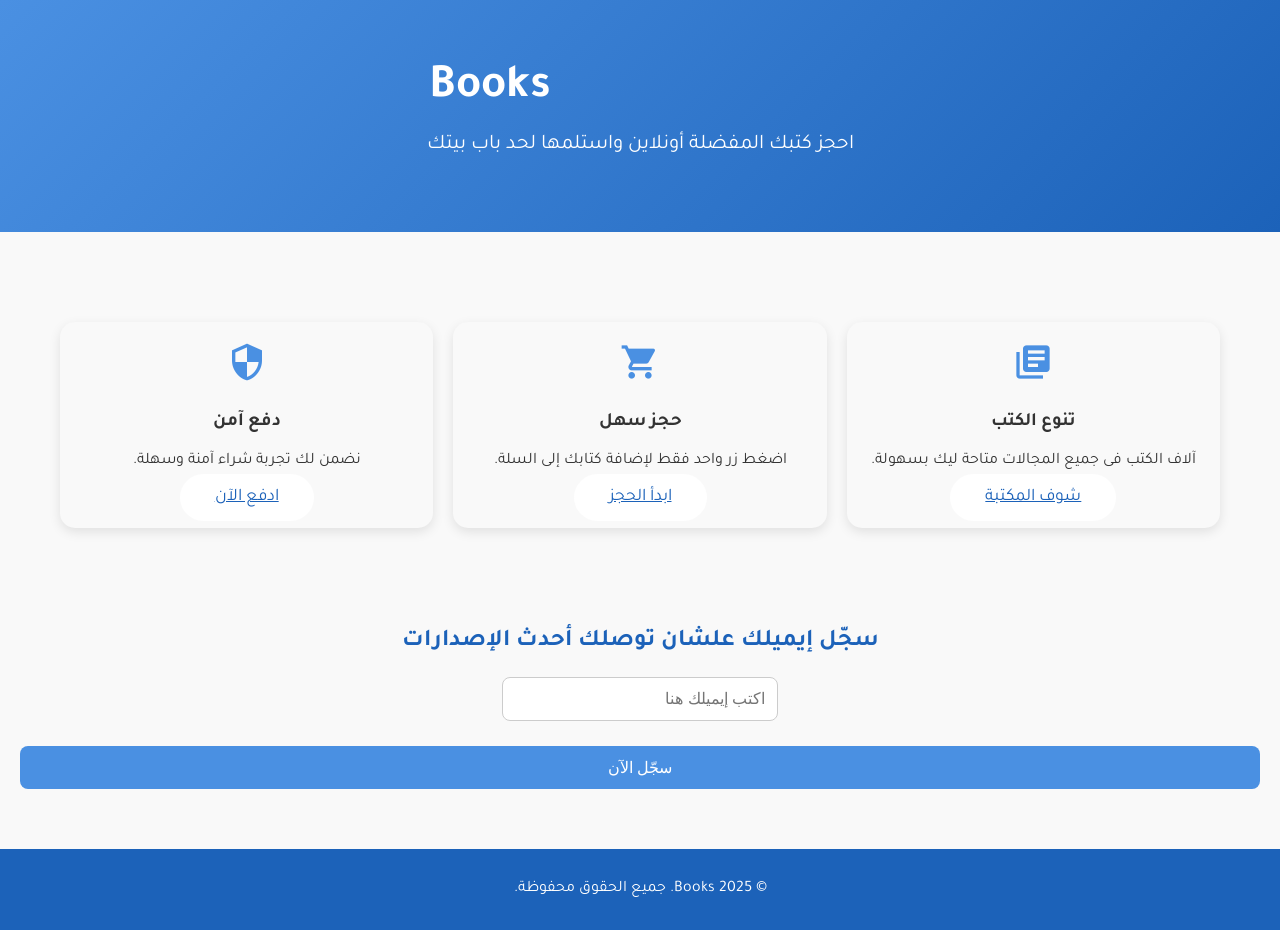
<file: index.html>
<!DOCTYPE html>
<html lang="ar">
<head>
  <meta charset="UTF-8">
  <meta name="viewport" content="width=device-width, initial-scale=1.0">
    <title>Books - احجز كتبك بسهولة</title>
  <link href="https://fonts.googleapis.com/css2?family=Tajawal:wght@400;700&display=swap" rel="stylesheet">
  <link href="https://fonts.googleapis.com/icon?family=Material+Icons" rel="stylesheet">
  <link rel="stylesheet" href="style.css">
</head>
<body>

  <!--<nav>
    


   <button onclick="serlang('en')">English</button>
    <button onclick="serlang('ar')">عربى</button>

  </nav>-->



  <header>
    <h1><span class="material-icons">auto_stories</span> Books </h1>
        <p>احجز كتبك المفضلة أونلاين واستلمها لحد باب بيتك </p>
  </header>


  <section class="features">
    <div>
      <span class="material-icons">library_books</span>
      <h3>تنوع الكتب</h3>
      <p>آلاف الكتب فى جميع المجالات متاحة ليك بسهولة.</p>
       <a href="library.html" class="cta-btn">شوف المكتبة</a>
    </div>

    <div>
      <span class="material-icons">shopping_cart</span>
      <h3>حجز سهل</h3>
      <p>اضغط زر واحد فقط لإضافة كتابك إلى السلة.</p>
       <a href="fast-booking.html" class="cta-btn">ابدأ الحجز</a>

    </div>

    <div>
      <span class="material-icons">security</span>
      <h3>دفع آمن</h3>
      <p>نضمن لك تجربة شراء آمنة وسهلة.</p>
       <a href="payment.html" class="cta-btn">ادفع الآن</a>

    </div>
  </section>

  <section class="subscribe">
  <h2>سجّل إيميلك علشان توصلك أحدث الإصدارات </h2>
  <form>
    <input type="email" placeholder="اكتب إيميلك هنا" required>
    <button type="submit">سجّل الآن</button>

  </form>
  </section>

  <footer>
    <p>© 2025 Books. جميع الحقوق محفوظة.</p>
  </footer>

   <script src="script.js"></script>
   <script src="lang.js"></script>



  
</body>
</html>
</file>
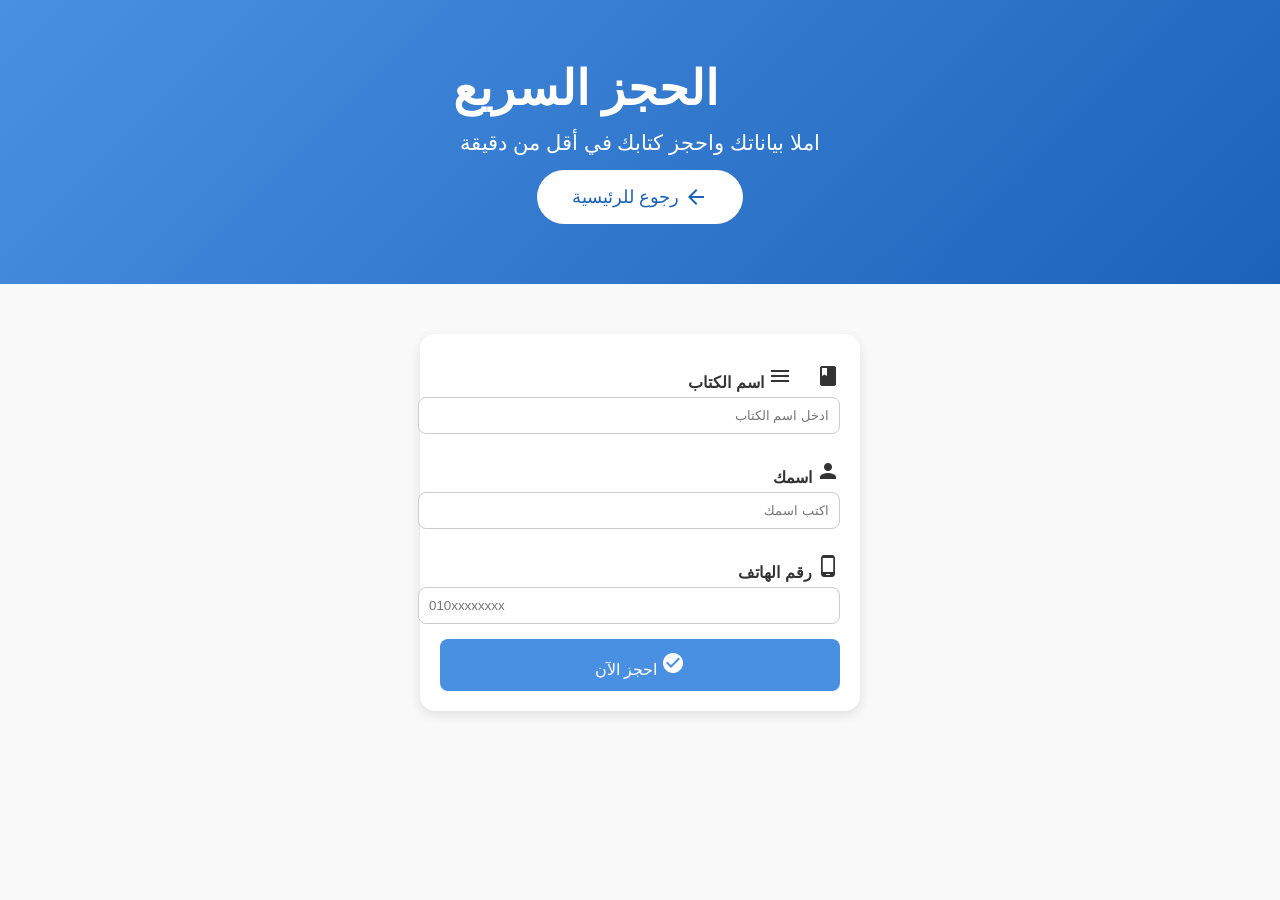
<file: fast-booking.html>
<!DOCTYPE html>
<html lang="ar">
<head>
  <meta charset="UTF-8">
  <meta name="viewport" content="width=device-width, initial-scale=1.0">
  <title>الحجز السريع - Booky</title>
  <link rel="stylesheet" href="style.css">
  <link href="https://fonts.googleapis.com/icon?family=Material+Icons" rel="stylesheet">
</head>
<body>
  <header>
    <!--<div style="text-align:center; margin:10px;">
      <button onclick="setLang('ar')">العربية</button>
      <button onclick="setLang('en')">English</button>
    </div>-->
    <h1><span class="material-icons">bolt</span> الحجز السريع</h1>
    <p>املا بياناتك واحجز كتابك في أقل من دقيقة</p>
    <a href="index.html" class="cta-btn">
      <span class="material-icons">arrow_back</span> رجوع للرئيسية
    </a>
  </header>
  

  <section class="form-section">
    <form>
      <label><span class="material-icons">menu_book</span> اسم الكتاب</label>
      <input type="text" placeholder="ادخل اسم الكتاب" required>

      <label><span class="material-icons">person</span> اسمك</label>
      <input type="text" placeholder="اكتب اسمك" required>

      <label><span class="material-icons">phone_android</span> رقم الهاتف</label>
      <input type="tel" placeholder="010xxxxxxxx" required>

      <button type="submit">
        <span class="material-icons">check_circle</span> احجز الآن
      </button>
    </form>
  </section>
    <script src="script.js"></script>
    <script src="lang.js"></script>


</body>
</html>
</file>
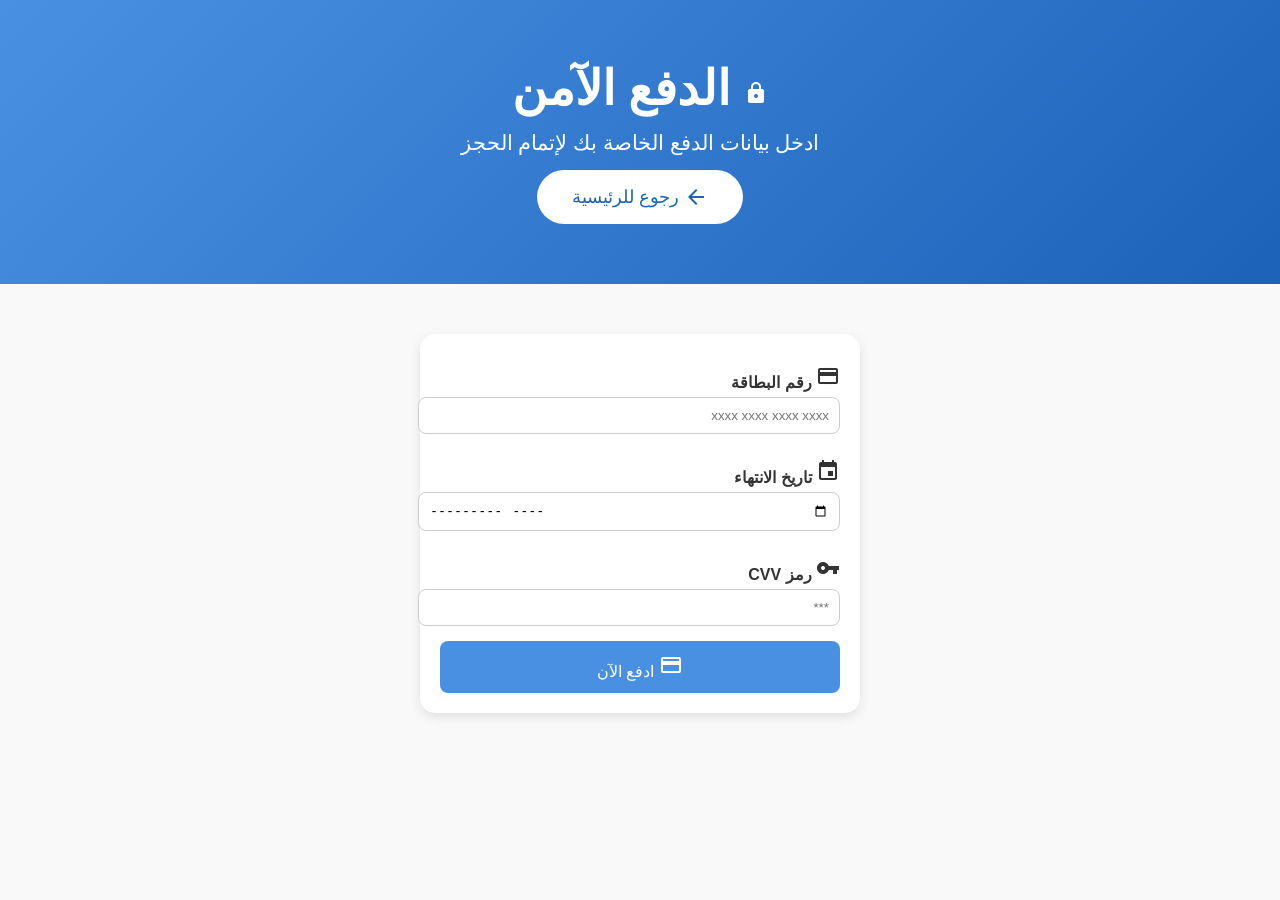
<file: payment.html>
<!DOCTYPE html>
<html lang="ar">
<head>
  <meta charset="UTF-8">
  <meta name="viewport" content="width=device-width, initial-scale=1.0">
  <title>الدفع الآمن - Booky</title>
  <link rel="stylesheet" href="style.css">
  <link href="https://fonts.googleapis.com/icon?family=Material+Icons" rel="stylesheet">
</head>
<body>
  <header>
    <!--<div style="text-align:center; margin:10px;">
      <button onclick="setLang('ar')">العربية</button>
      <button onclick="setLang('en')">English</button>
    </div>-->
    <h1 id="header-title"><span class="material-icons">lock</span> الدفع الآمن</h1>
    <p id="header-desc">ادخل بيانات الدفع الخاصة بك لإتمام الحجز</p>
    <a href="index.html" class="cta-btn">
      <span class="material-icons">arrow_back</span> رجوع للرئيسية
    </a>
  </header>

  <section class="form-section">
    <form>
      <label id="card-label"><span class="material-icons">credit_card</span> رقم البطاقة</label>
      <input type="text" maxlength="16" placeholder="xxxx xxxx xxxx xxxx" required>

      <label id="expiry-label"><span class="material-icons">event</span> تاريخ الانتهاء</label>
      <input type="month" required>

      <label id="expiry-label"><span class="material-icons">vpn_key</span> رمز CVV</label>
      <input type="password" maxlength="3" placeholder="***" required>

      <button type="submit"id="pay-btn">
        <span class="material-icons">payment</span> ادفع الآن
      </button>
    </form>
  </section>

  <script src="script.js"></script>
  <script src="lang.js"></script>

</body>
</html>
</file>
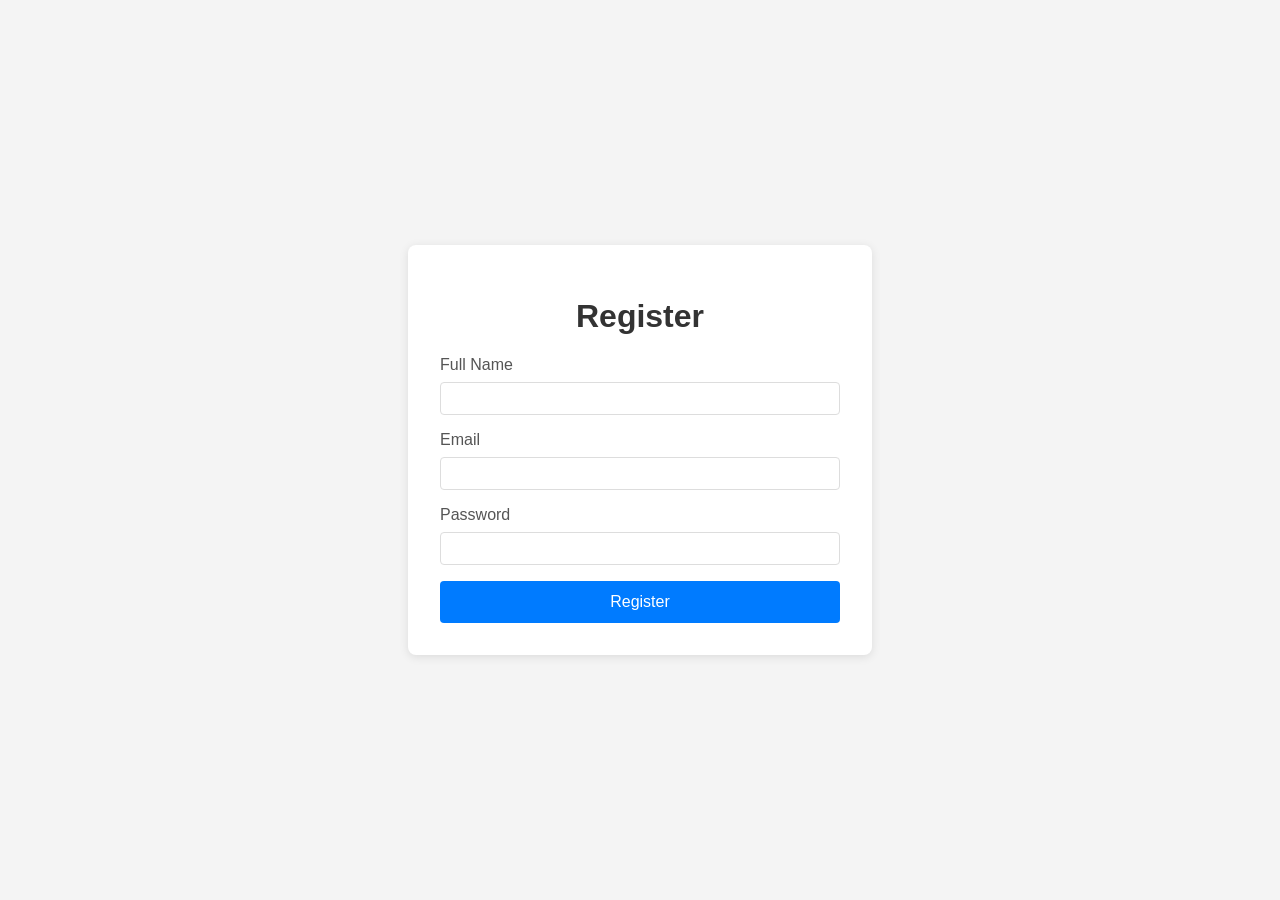
<file: register.html>
<!DOCTYPE html>
<html lang="en">
<head>
    <meta charset="UTF-8">
    <meta name="viewport" content="width=device-width, initial-scale=1.0">
    <title>Register</title>
    <style>
        body {
            font-family: Arial, sans-serif;
            display: flex;
            justify-content: center;
            align-items: center;
            min-height: 100vh;
            margin: 0;
            background-color: #f4f4f4;
        }
        .container {
            background: white;
            padding: 2rem;
            border-radius: 8px;
            box-shadow: 0 2px 10px rgba(0, 0, 0, 0.1);
            width: 100%;
            max-width: 400px;
        }
        h1 {
            text-align: center;
            color: #333;
        }
        .form-group {
            margin-bottom: 1rem;
        }
        label {
            display: block;
            margin-bottom: 0.5rem;
            color: #555;
        }
        input {
            width: 100%;
            padding: 0.5rem;
            border: 1px solid #ddd;
            border-radius: 4px;
            box-sizing: border-box;
        }
        button {
            width: 100%;
            padding: 0.75rem;
            background-color: #007bff;
            color: white;
            border: none;
            border-radius: 4px;
            cursor: pointer;
            font-size: 1rem;
        }
        button:hover {
            background-color: #0056b3;
        }
    </style>
</head>
<body>
    <div class="container">
        <h1>Register</h1>
        <form>
            <div class="form-group">
                <label for="name">Full Name</label>
                <input type="text" id="name" name="name" required>
            </div>
            <div class="form-group">
                <label for="email">Email</label>
                <input type="email" id="email" name="email" required>
            </div>
            <div class="form-group">
                <label for="password">Password</label>
                <input type="password" id="password" name="password" required>
            </div>
            <button type="submit">Register</button>
        </form>
    </div>
</body>
</html>
</file>
<file: style.css>
body {
  font-family: 'Tajawal', sans-serif;
  margin: 0;
  padding: 0;
  direction: rtl;
  background: #f9f9f9;
  color: #333;
  transition: background 0.3s, color 0.3s;


}
body.dark {
  background: #1e1e1e;
  color: #f9f9f9;
}

nav {
  background: linear-gradient(135deg, #4a90e2, #1c62b9);
  color: #fff;
 
  padding: 12px;
  display: flex;
  justify-content: space-around;
  align-items: center;
}

nav a {
  color: #fff;
  text-decoration: none;
  margin: 0 10px;
  font-size: 1rem;
  transition: 0.3s;
  display: flex;
  align-items: center;
  gap: 5px;
}
nav a:hover {
  color: #ff9800;
}
nav button {
  background: transparent;
  border: none;
  color: #fff;
  font-size: 1.5rem;
  cursor: pointer;
}


header {
  background: linear-gradient(135deg, #4a90e2, #1c62b9);
  color: #fff;
  text-align: center;
  padding: 60px 20px;
  animation: fadeIn 1.5s ease;
   transition: background 0.3s;

}
body.dark header {
  background: #222;
}

header h1 {
  margin: 0;
  font-size: 3em;
}

header p {
  font-size: 1.3em;
  margin: 15px 0;
}
header a {
  background: #ff9800;
  color: #fff;
  padding: 12px 24px;
  border-radius: 8px;
  text-decoration: none;
  font-size: 1.1rem;
  transition: 0.3s;
  display: inline-flex;
  align-items: center;
  gap: 5px;
}
header a:hover {
  background: #e68900;
}

.cta-btn {
  background: #fff;
  color: #1c62b9;
  padding: 15px 35px;
  
  font-size: 1.1em;
  border: none;
  border-radius: 30px;
  cursor: pointer;
  transition: 0.3s ease;
}

.cta-btn:hover {
  background: #1c62b9;
  color: #fff;
}

section.features {
  display: flex;
  grid-template-columns: repeat(auto-fit, minmax(250px, 1fr));
  gap: 20px;
  padding: 40px;
  text-align: center;
  flex-wrap:wrap;
  margin: 50px 20px;
 
}
section.features div {
  background: #f9f9f9;
  border-radius: 10px;
  padding: 20px;
    flex: 1 1 250px;
      text-align: center;
        border-radius: 15px;



  box-shadow: 0 4px 12px rgba(0,0,0,0.1);
    transition: transform 0.3s ease, box-shadow 0.3s ease;

}
body.dark section.features div {
  background: #2a2a2a;
}
section.features div:hover {
  transform: translateY(-6px);
  box-shadow: 0 8px 20px rgba(0,0,0,0.15);
}
section.features .material-icons {
  font-size: 2.5rem;
  color: #4a90e2;
  margin-bottom: 10px;
}

.subscribe {
  text-align: center;
  margin: 60px 20px;
}

.subscribe h2 {
  margin-bottom: 20px;
  color: #1c62b9;
}

.subscribe form {
  display: flex;
  justify-content: center;
  gap: 10px;
  flex-wrap: wrap;
}

.subscribe input[type="email"] {
  padding: 12px;
  font-size: 1em;
  border: 1px solid #ccc;
  border-radius: 8px;
  width: 250px;
  transition: 0.3s;
}

.subscribe input[type="email"]:focus {
  border-color: #1c62b9;
  outline: none;
}

.subscribe button {
  background: #4a90e2;
  color: #fff;
  padding: 12px 25px;
  font-size: 1em;
  border: none;
  border-radius: 8px;
  cursor: pointer;
  transition: 0.3s;
}

.subscribe button:hover {
  background: #1c62b9;
}

.error-message {
  color: red;
  margin-top: 10px;
  font-size: 0.9em;
}


footer {
  padding: 15px;
  margin-top: 30px;
  background: #1c62b9;
  color: #fff;
  text-align: center;
  
}
/******************************************************************/



/* Animation */
@keyframes fadeIn {
  from { opacity: 0; transform: translateY(-20px); }
  to { opacity: 1; transform: translateY(0); }
}

/* Responsive */
@media (max-width: 768px) {
  header h1 {
    font-size: 2em;
  }
  .features {
    flex-direction: column;
    align-items: center;
  }
}

/* Library Section */


.search-box {
  margin: 20px 0 40px;
  text-align: center;
}

.search-box input {
  width: 60%;
  padding: 10px;
  border-radius: 8px;
  border: 1px solid #ccc;
  font-size: 1rem;
}




library {
  padding: 30px;
}

.books-grid {
  display: grid;
  grid-template-columns: repeat(auto-fill, minmax(180px, 1fr));
  gap: 20px;
}

.book {
  background: #fff;
  padding: 15px;
  border-radius: 12px;
  box-shadow: 0 4px 10px rgba(0,0,0,0.1);
  text-align: center;
  transition: 0.3s;
}

.book:hover {
  transform: translateY(-6px);
  box-shadow: 0 8px 18px rgba(0,0,0,0.15);
}

.book img {
  width: 100%;
  height: 250px;
  object-fit: cover;
  border-radius: 8px;
}

.book h3 {
  margin: 10px 0 5px;
  font-size: 1.1rem;
}

.book p {
  font-size: 0.9rem;
  color: #555;
}

.book button {
  background: #4a90e2;
  color: #fff;
  padding: 8px 15px;
  border: none;
  border-radius: 8px;
  cursor: pointer;
  margin-top: 8px;
  transition: 0.3s;
}

.book button:hover {
  background: #1c62b9;
}
.add-cart {
  display: flex;
  align-items: center;
  justify-content: center;
  gap: 6px;              
  background: #0077b6;   
  color: #fff;
  border: none;
  padding: 10px 18px;
  border-radius: 8px;
  font-size: 1rem;
  font-weight: bold;
  cursor: pointer;
  transition: background 0.3s ease, transform 0.2s ease;
  margin: 10px auto 0;    
  text-align: center;
}

.add-cart:hover {
  background: #023e8a;    
  transform: translateY(-2px);
}

.add-cart .material-icons {
  font-size: 22px;        
}



.form-section {
  max-width: 400px;
  margin: 50px auto;
  background: #fff;
  padding: 20px;
  border-radius: 15px;
  box-shadow: 0 4px 12px rgba(0,0,0,0.1);
}

form label {
  display: block;
  margin: 10px 0 5px;
  font-weight: bold;
}

form input {
  width: 100%;
  padding: 10px;
  border: 1px solid #ccc;
  border-radius: 8px;
  margin-bottom: 15px;
}

form button {
  width: 100%;
  background: #4a90e2;
  color: white;
  padding: 12px;
  border: none;
  border-radius: 8px;
  font-size: 16px;
  cursor: pointer;
}

form button:hover {
  background: #1c62b9;
}
</file>
